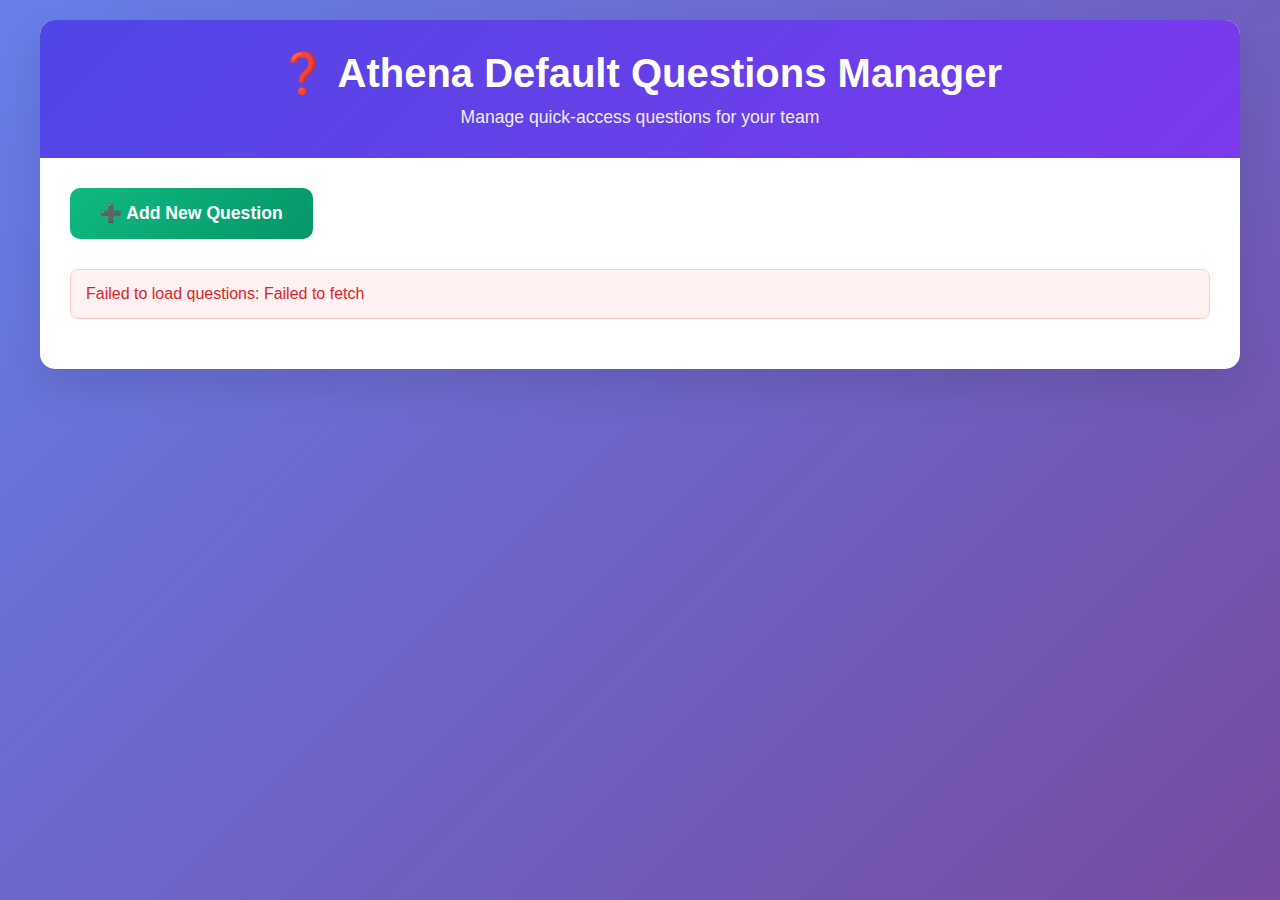
<file: default-questions.html>
<!DOCTYPE html>
<html lang="en">
<head>
    <meta charset="UTF-8">
    <meta name="viewport" content="width=device-width, initial-scale=1.0">
    <title>Athena Default Questions Manager</title>
    <style>
        * {
            margin: 0;
            padding: 0;
            box-sizing: border-box;
        }

        body {
            font-family: -apple-system, BlinkMacSystemFont, 'Segoe UI', Roboto, sans-serif;
            background: linear-gradient(135deg, #667eea 0%, #764ba2 100%);
            min-height: 100vh;
            padding: 20px;
        }

        .container {
            max-width: 1200px;
            margin: 0 auto;
            background: white;
            border-radius: 15px;
            box-shadow: 0 20px 40px rgba(0,0,0,0.1);
            overflow: hidden;
        }

        .header {
            background: linear-gradient(135deg, #4f46e5 0%, #7c3aed 100%);
            color: white;
            padding: 30px;
            text-align: center;
        }

        .header h1 {
            font-size: 2.5rem;
            margin-bottom: 10px;
        }

        .header p {
            opacity: 0.9;
            font-size: 1.1rem;
        }

        .main-content {
            padding: 30px;
        }

        .question-grid {
            display: grid;
            grid-template-columns: repeat(auto-fit, minmax(400px, 1fr));
            gap: 20px;
            margin-bottom: 30px;
        }

        .question-card {
            border: 2px solid #e5e7eb;
            border-radius: 12px;
            padding: 20px;
            background: #f9fafb;
            transition: all 0.3s ease;
        }

        .question-card:hover {
            border-color: #4f46e5;
            box-shadow: 0 8px 25px rgba(79, 70, 229, 0.15);
        }

        .question-card.inactive {
            opacity: 0.6;
            background: #f3f4f6;
        }

        .question-header {
            display: flex;
            justify-content: space-between;
            align-items: center;
            margin-bottom: 15px;
        }

        .question-status {
            background: #10b981;
            color: white;
            padding: 4px 12px;
            border-radius: 20px;
            font-size: 0.8rem;
            font-weight: 500;
        }

        .question-status.inactive {
            background: #6b7280;
        }

        .question-text {
            color: #1f2937;
            margin-bottom: 15px;
            font-size: 1rem;
            line-height: 1.5;
            font-weight: 500;
        }

        .question-meta {
            font-size: 0.85rem;
            color: #6b7280;
            margin-bottom: 15px;
        }

        .question-actions {
            display: flex;
            gap: 10px;
        }

        .btn {
            padding: 8px 16px;
            border: none;
            border-radius: 6px;
            cursor: pointer;
            font-size: 0.9rem;
            font-weight: 500;
            transition: all 0.2s ease;
        }

        .btn-primary {
            background: #4f46e5;
            color: white;
        }

        .btn-primary:hover {
            background: #4338ca;
        }

        .btn-secondary {
            background: #6b7280;
            color: white;
        }

        .btn-secondary:hover {
            background: #4b5563;
        }

        .btn-danger {
            background: #dc2626;
            color: white;
        }

        .btn-danger:hover {
            background: #b91c1c;
        }

        .btn-success {
            background: #059669;
            color: white;
        }

        .btn-success:hover {
            background: #047857;
        }

        .add-question-btn {
            background: linear-gradient(135deg, #10b981 0%, #059669 100%);
            color: white;
            border: none;
            padding: 15px 30px;
            border-radius: 10px;
            font-size: 1.1rem;
            font-weight: 600;
            cursor: pointer;
            transition: all 0.3s ease;
            margin-bottom: 30px;
        }

        .add-question-btn:hover {
            transform: translateY(-2px);
            box-shadow: 0 8px 25px rgba(16, 185, 129, 0.3);
        }

        .modal {
            display: none;
            position: fixed;
            top: 0;
            left: 0;
            width: 100%;
            height: 100%;
            background: rgba(0,0,0,0.5);
            z-index: 1000;
        }

        .modal-content {
            position: absolute;
            top: 50%;
            left: 50%;
            transform: translate(-50%, -50%);
            background: white;
            border-radius: 15px;
            padding: 30px;
            width: 90%;
            max-width: 600px;
            max-height: 90vh;
            overflow-y: auto;
        }

        .modal-header {
            display: flex;
            justify-content: space-between;
            align-items: center;
            margin-bottom: 25px;
            padding-bottom: 15px;
            border-bottom: 2px solid #e5e7eb;
        }

        .modal-title {
            font-size: 1.5rem;
            font-weight: 600;
            color: #1f2937;
        }

        .close-btn {
            background: none;
            border: none;
            font-size: 1.5rem;
            cursor: pointer;
            color: #6b7280;
        }

        .form-group {
            margin-bottom: 20px;
        }

        .form-label {
            display: block;
            margin-bottom: 8px;
            font-weight: 500;
            color: #374151;
        }

        .form-textarea {
            width: 100%;
            padding: 12px;
            border: 2px solid #d1d5db;
            border-radius: 8px;
            font-size: 1rem;
            transition: border-color 0.2s ease;
            min-height: 120px;
            font-family: inherit;
            line-height: 1.5;
            resize: vertical;
        }

        .form-textarea:focus {
            outline: none;
            border-color: #4f46e5;
        }

        .form-checkbox {
            margin-right: 8px;
        }

        .loading {
            text-align: center;
            padding: 50px;
            color: #6b7280;
        }

        .error {
            background: #fef2f2;
            border: 1px solid #fecaca;
            color: #dc2626;
            padding: 15px;
            border-radius: 8px;
            margin-bottom: 20px;
        }

        .success {
            background: #f0fdf4;
            border: 1px solid #bbf7d0;
            color: #059669;
            padding: 15px;
            border-radius: 8px;
            margin-bottom: 20px;
        }
    </style>
</head>
<body>
    <div class="container">
        <div class="header">
            <h1>❓ Athena Default Questions Manager</h1>
            <p>Manage quick-access questions for your team</p>
        </div>
        
        <div class="main-content">
            <button class="add-question-btn" onclick="openCreateModal()">
                ➕ Add New Question
            </button>
            
            <div id="error-message" class="error" style="display: none;"></div>
            <div id="success-message" class="success" style="display: none;"></div>
            
            <div id="loading" class="loading">
                Loading questions...
            </div>
            
            <div id="questions-container" class="question-grid" style="display: none;">
                <!-- Questions will be loaded here -->
            </div>
        </div>
    </div>

    <!-- Create/Edit Question Modal -->
    <div id="question-modal" class="modal">
        <div class="modal-content">
            <div class="modal-header">
                <h2 class="modal-title" id="modal-title">Add New Question</h2>
                <button class="close-btn" onclick="closeModal()">&times;</button>
            </div>
            
            <form id="question-form">
                <input type="hidden" id="question-id" value="">
                
                <div class="form-group">
                    <label class="form-label" for="question-text">Question Text</label>
                    <textarea id="question-text" class="form-textarea" required placeholder="Enter the question that users will see..."></textarea>
                </div>
                
                <div class="form-group">
                    <label>
                        <input type="checkbox" id="question-active" class="form-checkbox" checked>
                        <span class="form-label">Active (visible to users)</span>
                    </label>
                </div>
                
                <div class="question-actions">
                    <button type="submit" class="btn btn-primary">Save Question</button>
                    <button type="button" class="btn btn-secondary" onclick="closeModal()">Cancel</button>
                </div>
            </form>
        </div>
    </div>

    <script>
        const API_BASE = 'http://10.0.33.97:8001';
        let questions = [];
        let editingQuestionId = null;

        // Load questions on page load
        document.addEventListener('DOMContentLoaded', function() {
            loadQuestions();
        });

        async function loadQuestions() {
            try {
                const response = await fetch(`${API_BASE}/default-questions/all`);
                if (!response.ok) {
                    throw new Error(`HTTP error! status: ${response.status}`);
                }
                questions = await response.json();
                renderQuestions();
            } catch (error) {
                console.error('Error loading questions:', error);
                showError('Failed to load questions: ' + error.message);
                document.getElementById('loading').style.display = 'none';
            }
        }

        function renderQuestions() {
            const container = document.getElementById('questions-container');
            const loading = document.getElementById('loading');
            
            if (questions.length === 0) {
                container.innerHTML = '<p style="text-align: center; color: #6b7280; padding: 50px;">No questions found. Add your first question!</p>';
            } else {
                container.innerHTML = questions.map(question => `
                    <div class="question-card ${!question.is_active ? 'inactive' : ''}">
                        <div class="question-header">
                            <div class="question-status ${!question.is_active ? 'inactive' : ''}">
                                ${question.is_active ? 'ACTIVE' : 'INACTIVE'}
                            </div>
                        </div>
                        
                        <div class="question-text">${question.question_text}</div>
                        
                        <div class="question-meta">
                            Added: ${new Date(question.created_at).toLocaleDateString()} at ${new Date(question.created_at).toLocaleTimeString([], {hour: '2-digit', minute: '2-digit'})}
                        </div>
                        
                        <div class="question-actions">
                            <button class="btn btn-primary" onclick="editQuestion(${question.id})">Edit</button>
                            ${question.is_active ? `<button class="btn btn-secondary" onclick="toggleActive(${question.id}, false)">Deactivate</button>` : `<button class="btn btn-success" onclick="toggleActive(${question.id}, true)">Activate</button>`}
                            <button class="btn btn-danger" onclick="deleteQuestion(${question.id})">Delete</button>
                        </div>
                    </div>
                `).join('');
            }
            
            loading.style.display = 'none';
            container.style.display = 'grid';
        }

        function openCreateModal() {
            editingQuestionId = null;
            document.getElementById('modal-title').textContent = 'Add New Question';
            document.getElementById('question-form').reset();
            document.getElementById('question-id').value = '';
            document.getElementById('question-active').checked = true;
            document.getElementById('question-modal').style.display = 'block';
        }

        function editQuestion(id) {
            const question = questions.find(q => q.id === id);
            if (!question) return;
            
            editingQuestionId = id;
            document.getElementById('modal-title').textContent = 'Edit Question';
            document.getElementById('question-id').value = question.id;
            document.getElementById('question-text').value = question.question_text;
            document.getElementById('question-active').checked = question.is_active;
            document.getElementById('question-modal').style.display = 'block';
        }

        function closeModal() {
            document.getElementById('question-modal').style.display = 'none';
            editingQuestionId = null;
        }

        async function toggleActive(id, newActiveState) {
            try {
                const response = await fetch(`${API_BASE}/default-questions/${id}`, {
                    method: 'PUT',
                    headers: {
                        'Content-Type': 'application/json',
                    },
                    body: JSON.stringify({
                        is_active: newActiveState
                    })
                });

                if (!response.ok) {
                    throw new Error(`HTTP error! status: ${response.status}`);
                }

                showSuccess(`Question ${newActiveState ? 'activated' : 'deactivated'} successfully!`);
                loadQuestions();
            } catch (error) {
                console.error('Error toggling active state:', error);
                showError('Failed to update question: ' + error.message);
            }
        }

        async function deleteQuestion(id) {
            if (!confirm('Are you sure you want to delete this question?')) {
                return;
            }

            try {
                const response = await fetch(`${API_BASE}/default-questions/${id}`, {
                    method: 'DELETE'
                });

                if (!response.ok) {
                    throw new Error(`HTTP error! status: ${response.status}`);
                }

                showSuccess('Question deleted successfully!');
                loadQuestions();
            } catch (error) {
                console.error('Error deleting question:', error);
                showError('Failed to delete question: ' + error.message);
            }
        }

        // Handle form submission
        document.getElementById('question-form').addEventListener('submit', async function(e) {
            e.preventDefault();
            
            const formData = {
                question_text: document.getElementById('question-text').value,
                is_active: document.getElementById('question-active').checked
            };

            try {
                let response;
                if (editingQuestionId) {
                    // Update existing question
                    response = await fetch(`${API_BASE}/default-questions/${editingQuestionId}`, {
                        method: 'PUT',
                        headers: {
                            'Content-Type': 'application/json',
                        },
                        body: JSON.stringify(formData)
                    });
                } else {
                    // Create new question
                    response = await fetch(`${API_BASE}/default-questions`, {
                        method: 'POST',
                        headers: {
                            'Content-Type': 'application/json',
                        },
                        body: JSON.stringify(formData)
                    });
                }

                if (!response.ok) {
                    const errorData = await response.json();
                    throw new Error(errorData.detail || `HTTP error! status: ${response.status}`);
                }

                showSuccess(editingQuestionId ? 'Question updated successfully!' : 'Question added successfully!');
                closeModal();
                loadQuestions();
            } catch (error) {
                console.error('Error saving question:', error);
                showError('Failed to save question: ' + error.message);
            }
        });

        function showError(message) {
            const errorDiv = document.getElementById('error-message');
            errorDiv.textContent = message;
            errorDiv.style.display = 'block';
            document.getElementById('success-message').style.display = 'none';
            setTimeout(() => {
                errorDiv.style.display = 'none';
            }, 5000);
        }

        function showSuccess(message) {
            const successDiv = document.getElementById('success-message');
            successDiv.textContent = message;
            successDiv.style.display = 'block';
            document.getElementById('error-message').style.display = 'none';
            setTimeout(() => {
                successDiv.style.display = 'none';
            }, 3000);
        }

        // Close modal when clicking outside
        window.addEventListener('click', function(event) {
            const modal = document.getElementById('question-modal');
            if (event.target === modal) {
                closeModal();
            }
        });
    </script>
</body>
</html>
</file>
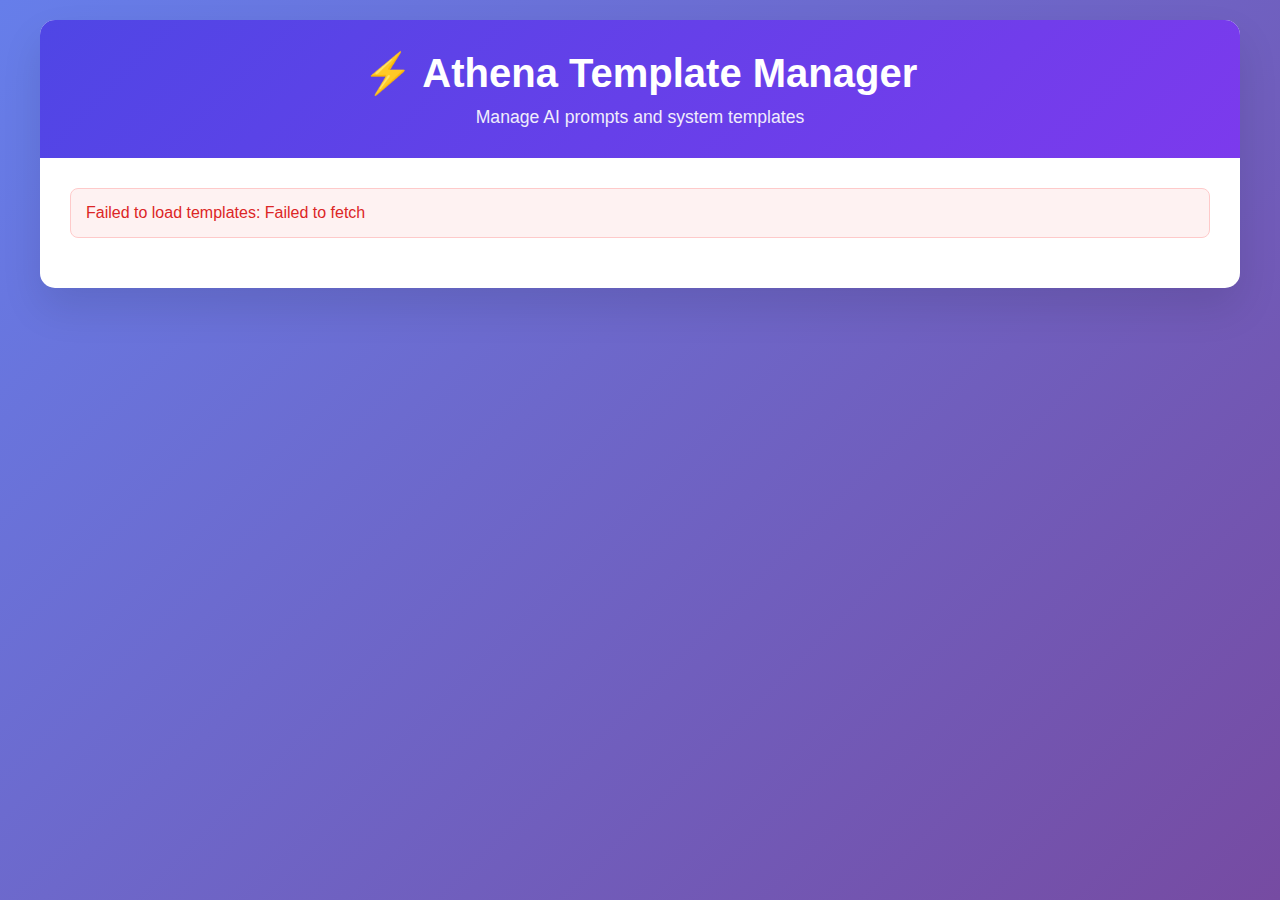
<file: templates.html>
<!DOCTYPE html>
<html lang="en">
<head>
    <meta charset="UTF-8">
    <meta name="viewport" content="width=device-width, initial-scale=1.0">
    <title>Athena Template Manager</title>
    <style>
        * {
            margin: 0;
            padding: 0;
            box-sizing: border-box;
        }

        body {
            font-family: -apple-system, BlinkMacSystemFont, 'Segoe UI', Roboto, sans-serif;
            background: linear-gradient(135deg, #667eea 0%, #764ba2 100%);
            min-height: 100vh;
            padding: 20px;
        }

        .container {
            max-width: 1200px;
            margin: 0 auto;
            background: white;
            border-radius: 15px;
            box-shadow: 0 20px 40px rgba(0,0,0,0.1);
            overflow: hidden;
        }

        .header {
            background: linear-gradient(135deg, #4f46e5 0%, #7c3aed 100%);
            color: white;
            padding: 30px;
            text-align: center;
        }

        .header h1 {
            font-size: 2.5rem;
            margin-bottom: 10px;
        }

        .header p {
            opacity: 0.9;
            font-size: 1.1rem;
        }

        .main-content {
            padding: 30px;
        }

        .template-grid {
            display: grid;
            grid-template-columns: repeat(auto-fit, minmax(500px, 1fr));
            gap: 30px;
            margin-bottom: 30px;
        }

        .template-card {
            border: 2px solid #e5e7eb;
            border-radius: 12px;
            padding: 25px;
            background: #f9fafb;
            transition: all 0.3s ease;
        }

        .template-card:hover {
            border-color: #4f46e5;
            box-shadow: 0 8px 25px rgba(79, 70, 229, 0.15);
        }

        .template-card.default {
            border-color: #10b981;
            background: #ecfdf5;
        }

        .template-header {
            display: flex;
            justify-content: space-between;
            align-items: center;
            margin-bottom: 15px;
        }

        .template-title {
            font-size: 1.3rem;
            font-weight: 600;
            color: #1f2937;
        }

        .template-type {
            background: #4f46e5;
            color: white;
            padding: 4px 12px;
            border-radius: 20px;
            font-size: 0.8rem;
            font-weight: 500;
        }

        .template-type.system {
            background: #059669;
        }

        .template-type.schema {
            background: #dc2626;
        }

        .template-description {
            color: #6b7280;
            margin-bottom: 15px;
            font-size: 0.95rem;
        }

        .template-content {
            background: white;
            border: 1px solid #d1d5db;
            border-radius: 8px;
            padding: 15px;
            font-family: 'Monaco', 'Menlo', 'Ubuntu Mono', monospace;
            font-size: 0.85rem;
            line-height: 1.5;
            max-height: 200px;
            overflow-y: auto;
            margin-bottom: 15px;
            white-space: pre-wrap;
        }

        .template-actions {
            display: flex;
            gap: 10px;
        }

        .btn {
            padding: 8px 16px;
            border: none;
            border-radius: 6px;
            cursor: pointer;
            font-size: 0.9rem;
            font-weight: 500;
            transition: all 0.2s ease;
        }

        .btn-primary {
            background: #4f46e5;
            color: white;
        }

        .btn-primary:hover {
            background: #4338ca;
        }

        .btn-secondary {
            background: #6b7280;
            color: white;
        }

        .btn-secondary:hover {
            background: #4b5563;
        }

        .btn-danger {
            background: #dc2626;
            color: white;
        }

        .btn-danger:hover {
            background: #b91c1c;
        }

        .btn-success {
            background: #059669;
            color: white;
        }

        .btn-success:hover {
            background: #047857;
        }

        .add-template-btn {
            background: linear-gradient(135deg, #10b981 0%, #059669 100%);
            color: white;
            border: none;
            padding: 15px 30px;
            border-radius: 10px;
            font-size: 1.1rem;
            font-weight: 600;
            cursor: pointer;
            transition: all 0.3s ease;
            margin-bottom: 30px;
        }

        .add-template-btn:hover {
            transform: translateY(-2px);
            box-shadow: 0 8px 25px rgba(16, 185, 129, 0.3);
        }

        .modal {
            display: none;
            position: fixed;
            top: 0;
            left: 0;
            width: 100%;
            height: 100%;
            background: rgba(0,0,0,0.5);
            z-index: 1000;
        }

        .modal-content {
            position: absolute;
            top: 50%;
            left: 50%;
            transform: translate(-50%, -50%);
            background: white;
            border-radius: 15px;
            padding: 30px;
            width: 90%;
            max-width: 800px;
            max-height: 90vh;
            overflow-y: auto;
        }

        .modal-header {
            display: flex;
            justify-content: space-between;
            align-items: center;
            margin-bottom: 25px;
            padding-bottom: 15px;
            border-bottom: 2px solid #e5e7eb;
        }

        .modal-title {
            font-size: 1.5rem;
            font-weight: 600;
            color: #1f2937;
        }

        .close-btn {
            background: none;
            border: none;
            font-size: 1.5rem;
            cursor: pointer;
            color: #6b7280;
        }

        .form-group {
            margin-bottom: 20px;
        }

        .form-label {
            display: block;
            margin-bottom: 8px;
            font-weight: 500;
            color: #374151;
        }

        .form-input, .form-select, .form-textarea {
            width: 100%;
            padding: 12px;
            border: 2px solid #d1d5db;
            border-radius: 8px;
            font-size: 1rem;
            transition: border-color 0.2s ease;
        }

        .form-input:focus, .form-select:focus, .form-textarea:focus {
            outline: none;
            border-color: #4f46e5;
        }

        .form-textarea {
            min-height: 300px;
            font-family: 'Monaco', 'Menlo', 'Ubuntu Mono', monospace;
            font-size: 0.9rem;
            line-height: 1.5;
        }

        .form-checkbox {
            margin-right: 8px;
        }

        .default-badge {
            background: #10b981;
            color: white;
            padding: 2px 8px;
            border-radius: 12px;
            font-size: 0.7rem;
            font-weight: 500;
            margin-left: 10px;
        }

        .loading {
            text-align: center;
            padding: 50px;
            color: #6b7280;
        }

        .error {
            background: #fef2f2;
            border: 1px solid #fecaca;
            color: #dc2626;
            padding: 15px;
            border-radius: 8px;
            margin-bottom: 20px;
        }

        .success {
            background: #f0fdf4;
            border: 1px solid #bbf7d0;
            color: #059669;
            padding: 15px;
            border-radius: 8px;
            margin-bottom: 20px;
        }
    </style>
</head>
<body>
    <div class="container">
        <div class="header">
            <h1>⚡ Athena Template Manager</h1>
            <p>Manage AI prompts and system templates</p>
        </div>
        
        <div class="main-content">
            <!-- <button class="add-template-btn" onclick="openCreateModal()">
                ➕ Create New Template
            </button> -->
            
            <div id="error-message" class="error" style="display: none;"></div>
            <div id="success-message" class="success" style="display: none;"></div>
            
            <div id="loading" class="loading">
                Loading templates...
            </div>
            
            <div id="templates-container" class="template-grid" style="display: none;">
                <!-- Templates will be loaded here -->
            </div>
        </div>
    </div>

    <!-- Create/Edit Template Modal -->
    <div id="template-modal" class="modal">
        <div class="modal-content">
            <div class="modal-header">
                <h2 class="modal-title" id="modal-title">Create New Template</h2>
                <button class="close-btn" onclick="closeModal()">&times;</button>
            </div>
            
            <form id="template-form">
                <input type="hidden" id="template-id" value="">
                
                <div class="form-group">
                    <label class="form-label" for="template-name">Template Name</label>
                    <input type="text" id="template-name" class="form-input" required>
                </div>
                
                <div class="form-group">
                    <label class="form-label" for="template-description">Description</label>
                    <input type="text" id="template-description" class="form-input">
                </div>
                
                <div class="form-group">
                    <label class="form-label" for="template-type">Template Type</label>
                    <select id="template-type" class="form-select" required>
                        <option value="">Select Type</option>
                        <option value="SYSTEM_PROMPT">System Prompt</option>
                        <option value="SCHEMA_CARD">Schema Card</option>
                    </select>
                </div>
                
                <div class="form-group">
                    <label class="form-label" for="template-content">Template Content</label>
                    <textarea id="template-content" class="form-textarea" required placeholder="Enter your template content here..."></textarea>
                </div>
                
                <div class="form-group">
                    <label>
                        <input type="checkbox" id="template-active" class="form-checkbox" checked disabled>
                        <span class="form-label">Active</span>
                    </label>
                </div>
                
                <div class="form-group">
                    <label>
                        <input type="checkbox" id="template-default" class="form-checkbox" disabled>
                        <span class="form-label">Set as Default</span>
                    </label>
                </div>
                
                <div class="template-actions">
                    <button type="submit" class="btn btn-primary">Save Template</button>
                    <button type="button" class="btn btn-secondary" onclick="closeModal()">Cancel</button>
                </div>
            </form>
        </div>
    </div>

    <script>
        const API_BASE = 'http://10.0.33.97:8001';
        let templates = [];
        let editingTemplateId = null;

        // Load templates on page load
        document.addEventListener('DOMContentLoaded', function() {
            loadTemplates();
        });

        async function loadTemplates() {
            try {
                const response = await fetch(`${API_BASE}/templates`);
                if (!response.ok) {
                    throw new Error(`HTTP error! status: ${response.status}`);
                }
                templates = await response.json();
                renderTemplates();
            } catch (error) {
                console.error('Error loading templates:', error);
                showError('Failed to load templates: ' + error.message);
                document.getElementById('loading').style.display = 'none';
            }
        }

        function renderTemplates() {
            const container = document.getElementById('templates-container');
            const loading = document.getElementById('loading');
            
            if (templates.length === 0) {
                container.innerHTML = '<p style="text-align: center; color: #6b7280; padding: 50px;">No templates found. Create your first template!</p>';
            } else {
                container.innerHTML = templates.map(template => `
                    <div class="template-card ${template.is_default ? 'default' : ''}">
                        <div class="template-header">
                            <div class="template-title">
                                ${template.name}
                                ${template.is_default ? '<span class="default-badge">DEFAULT</span>' : ''}
                            </div>
                            <div class="template-type ${template.template_type.toLowerCase().replace('_', ' ')}">${template.template_type}</div>
                        </div>
                        
                        ${template.description ? `<div class="template-description">${template.description}</div>` : ''}
                        
                        <div class="template-content">${template.content}</div>
                        
                        <div class="template-actions">
                            <button class="btn btn-primary" onclick="editTemplate(${template.id})">Edit</button>
                            ${!template.is_default ? `<button class="btn btn-success" onclick="setAsDefault(${template.id})">Set Default</button>` : ''}
                            ${!template.is_default ? `<button class="btn btn-danger" onclick="deleteTemplate(${template.id})">Delete</button>` : ''}
                        </div>
                    </div>
                `).join('');
            }
            
            loading.style.display = 'none';
            container.style.display = 'grid';
        }

        function openCreateModal() {
            editingTemplateId = null;
            document.getElementById('modal-title').textContent = 'Create New Template';
            document.getElementById('template-form').reset();
            document.getElementById('template-id').value = '';
            document.getElementById('template-active').checked = true;
            document.getElementById('template-default').checked = false;
            document.getElementById('template-modal').style.display = 'block';
        }

        function editTemplate(id) {
            const template = templates.find(t => t.id === id);
            if (!template) return;
            
            editingTemplateId = id;
            document.getElementById('modal-title').textContent = 'Edit Template';
            document.getElementById('template-id').value = template.id;
            document.getElementById('template-name').value = template.name;
            document.getElementById('template-description').value = template.description || '';
            document.getElementById('template-type').value = template.template_type;
            document.getElementById('template-content').value = template.content;
            document.getElementById('template-active').checked = template.is_active;
            document.getElementById('template-default').checked = template.is_default;
            document.getElementById('template-modal').style.display = 'block';
        }

        function closeModal() {
            document.getElementById('template-modal').style.display = 'none';
            editingTemplateId = null;
        }

        async function setAsDefault(id) {
            try {
                const response = await fetch(`${API_BASE}/templates/${id}`, {
                    method: 'PUT',
                    headers: {
                        'Content-Type': 'application/json',
                    },
                    body: JSON.stringify({
                        is_default: true
                    })
                });

                if (!response.ok) {
                    throw new Error(`HTTP error! status: ${response.status}`);
                }

                showSuccess('Template set as default successfully!');
                loadTemplates();
            } catch (error) {
                console.error('Error setting default:', error);
                showError('Failed to set as default: ' + error.message);
            }
        }

        async function deleteTemplate(id) {
            if (!confirm('Are you sure you want to delete this template?')) {
                return;
            }

            try {
                const response = await fetch(`${API_BASE}/templates/${id}`, {
                    method: 'DELETE'
                });

                if (!response.ok) {
                    throw new Error(`HTTP error! status: ${response.status}`);
                }

                showSuccess('Template deleted successfully!');
                loadTemplates();
            } catch (error) {
                console.error('Error deleting template:', error);
                showError('Failed to delete template: ' + error.message);
            }
        }

        // Handle form submission
        document.getElementById('template-form').addEventListener('submit', async function(e) {
            e.preventDefault();
            
            const formData = {
                name: document.getElementById('template-name').value,
                description: document.getElementById('template-description').value,
                template_type: document.getElementById('template-type').value,
                content: document.getElementById('template-content').value,
                is_active: document.getElementById('template-active').checked,
                is_default: document.getElementById('template-default').checked
            };

            try {
                let response;
                if (editingTemplateId) {
                    // Update existing template
                    response = await fetch(`${API_BASE}/templates/${editingTemplateId}`, {
                        method: 'PUT',
                        headers: {
                            'Content-Type': 'application/json',
                        },
                        body: JSON.stringify(formData)
                    });
                } else {
                    // Create new template
                    response = await fetch(`${API_BASE}/templates`, {
                        method: 'POST',
                        headers: {
                            'Content-Type': 'application/json',
                        },
                        body: JSON.stringify(formData)
                    });
                }

                if (!response.ok) {
                    const errorData = await response.json();
                    throw new Error(errorData.detail || `HTTP error! status: ${response.status}`);
                }

                showSuccess(editingTemplateId ? 'Template updated successfully!' : 'Template created successfully!');
                closeModal();
                loadTemplates();
            } catch (error) {
                console.error('Error saving template:', error);
                showError('Failed to save template: ' + error.message);
            }
        });

        function showError(message) {
            const errorDiv = document.getElementById('error-message');
            errorDiv.textContent = message;
            errorDiv.style.display = 'block';
            document.getElementById('success-message').style.display = 'none';
            setTimeout(() => {
                errorDiv.style.display = 'none';
            }, 5000);
        }

        function showSuccess(message) {
            const successDiv = document.getElementById('success-message');
            successDiv.textContent = message;
            successDiv.style.display = 'block';
            document.getElementById('error-message').style.display = 'none';
            setTimeout(() => {
                successDiv.style.display = 'none';
            }, 3000);
        }

        // Close modal when clicking outside
        window.addEventListener('click', function(event) {
            const modal = document.getElementById('template-modal');
            if (event.target === modal) {
                closeModal();
            }
        });
    </script>
</body>
</html>
</file>
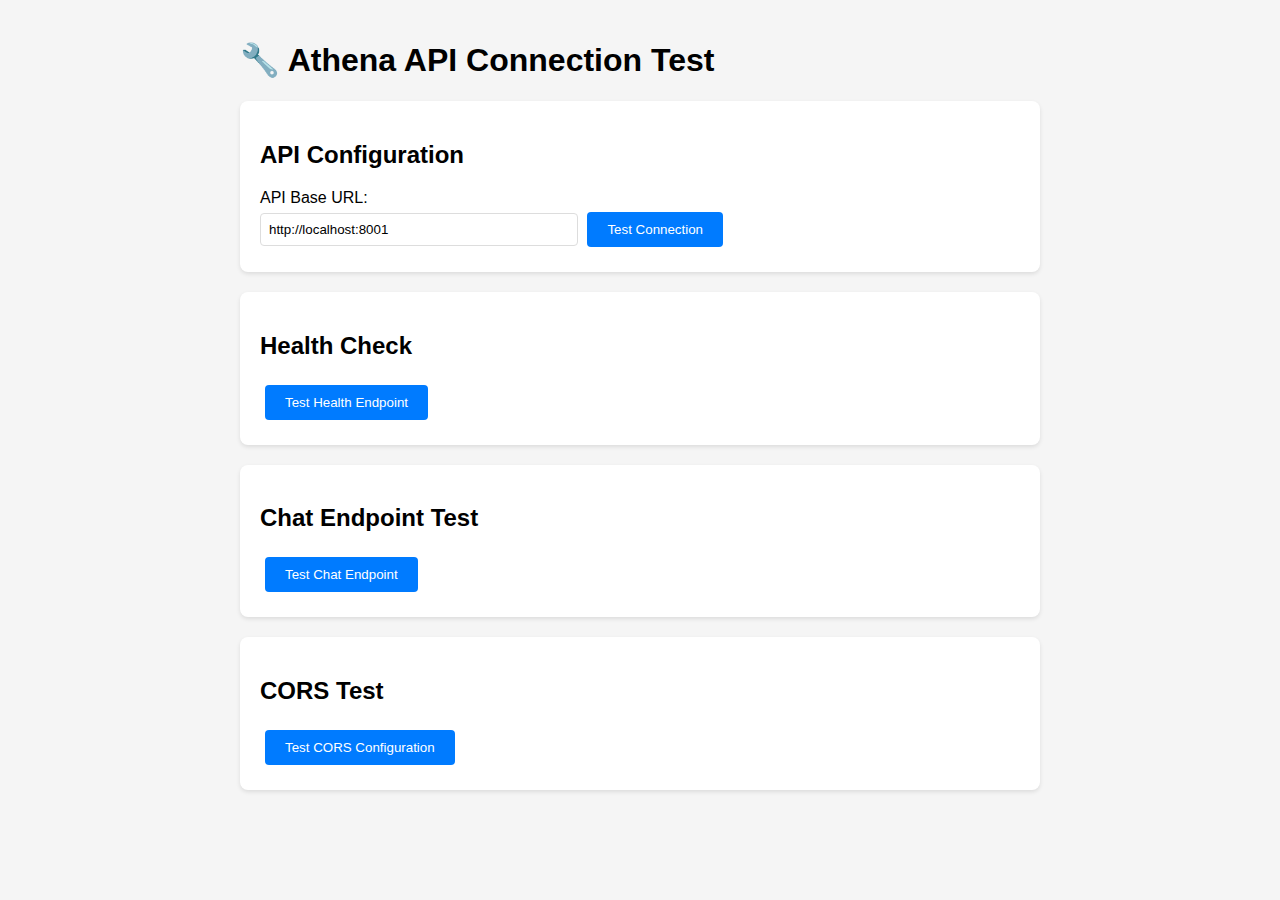
<file: test-connection.html>
<!DOCTYPE html>
<html lang="en">
<head>
    <meta charset="UTF-8">
    <meta name="viewport" content="width=device-width, initial-scale=1.0">
    <title>Athena API Connection Test</title>
    <style>
        body {
            font-family: Arial, sans-serif;
            max-width: 800px;
            margin: 0 auto;
            padding: 20px;
            background: #f5f5f5;
        }
        .test-section {
            background: white;
            padding: 20px;
            margin: 20px 0;
            border-radius: 8px;
            box-shadow: 0 2px 4px rgba(0,0,0,0.1);
        }
        .success { color: green; }
        .error { color: red; }
        .info { color: blue; }
        button {
            background: #007bff;
            color: white;
            border: none;
            padding: 10px 20px;
            border-radius: 4px;
            cursor: pointer;
            margin: 5px;
        }
        button:hover { background: #0056b3; }
        pre {
            background: #f8f9fa;
            padding: 10px;
            border-radius: 4px;
            overflow-x: auto;
        }
        input {
            padding: 8px;
            border: 1px solid #ddd;
            border-radius: 4px;
            width: 300px;
        }
    </style>
</head>
<body>
    <h1>🔧 Athena API Connection Test</h1>
    
    <div class="test-section">
        <h2>API Configuration</h2>
        <label for="apiUrl">API Base URL:</label><br>
        <input type="text" id="apiUrl" value="http://localhost:8001" placeholder="http://localhost:8001">
        <button onclick="testConnection()">Test Connection</button>
        <div id="connectionResult"></div>
    </div>

    <div class="test-section">
        <h2>Health Check</h2>
        <button onclick="testHealth()">Test Health Endpoint</button>
        <div id="healthResult"></div>
    </div>

    <div class="test-section">
        <h2>Chat Endpoint Test</h2>
        <button onclick="testChat()">Test Chat Endpoint</button>
        <div id="chatResult"></div>
    </div>

    <div class="test-section">
        <h2>CORS Test</h2>
        <button onclick="testCORS()">Test CORS Configuration</button>
        <div id="corsResult"></div>
    </div>

    <script>
        async function testConnection() {
            const url = document.getElementById('apiUrl').value;
            const resultDiv = document.getElementById('connectionResult');
            
            resultDiv.innerHTML = '<div class="info">Testing connection...</div>';
            
            try {
                const response = await fetch(`${url}/healthz`);
                if (response.ok) {
                    const data = await response.json();
                    resultDiv.innerHTML = `<div class="success">✅ Connection successful!<br>Response: <pre>${JSON.stringify(data, null, 2)}</pre></div>`;
                } else {
                    resultDiv.innerHTML = `<div class="error">❌ Connection failed: ${response.status} ${response.statusText}</div>`;
                }
            } catch (error) {
                resultDiv.innerHTML = `<div class="error">❌ Connection error: ${error.message}</div>`;
            }
        }

        async function testHealth() {
            const url = document.getElementById('apiUrl').value;
            const resultDiv = document.getElementById('healthResult');
            
            resultDiv.innerHTML = '<div class="info">Testing health endpoint...</div>';
            
            try {
                const response = await fetch(`${url}/healthz`);
                const data = await response.json();
                
                resultDiv.innerHTML = `
                    <div class="success">
                        ✅ Health check passed!<br>
                        Status: ${data.ok ? 'OK' : 'ERROR'}<br>
                        Database: ${data.db ? 'Connected' : 'Disconnected'}<br>
                        <pre>${JSON.stringify(data, null, 2)}</pre>
                    </div>
                `;
            } catch (error) {
                resultDiv.innerHTML = `<div class="error">❌ Health check failed: ${error.message}</div>`;
            }
        }

        async function testChat() {
            const url = document.getElementById('apiUrl').value;
            const resultDiv = document.getElementById('chatResult');
            
            resultDiv.innerHTML = '<div class="info">Testing chat endpoint...</div>';
            
            try {
                const response = await fetch(`${url}/chat`, {
                    method: 'POST',
                    headers: {
                        'Content-Type': 'application/json',
                    },
                    body: JSON.stringify({
                        session_id: 'test_session_' + Date.now(),
                        message: 'Hello, this is a test message',
                        title: null
                    })
                });
                
                if (response.ok) {
                    const data = await response.json();
                    resultDiv.innerHTML = `
                        <div class="success">
                            ✅ Chat endpoint working!<br>
                            Answer: ${data.answer}<br>
                            Latency: ${data.latency_ms}ms<br>
                            <pre>${JSON.stringify(data, null, 2)}</pre>
                        </div>
                    `;
                } else {
                    const errorText = await response.text();
                    resultDiv.innerHTML = `<div class="error">❌ Chat endpoint failed: ${response.status} ${response.statusText}<br><pre>${errorText}</pre></div>`;
                }
            } catch (error) {
                resultDiv.innerHTML = `<div class="error">❌ Chat endpoint error: ${error.message}</div>`;
            }
        }

        async function testCORS() {
            const url = document.getElementById('apiUrl').value;
            const resultDiv = document.getElementById('corsResult');
            
            resultDiv.innerHTML = '<div class="info">Testing CORS configuration...</div>';
            
            try {
                // Test preflight request
                const preflightResponse = await fetch(`${url}/chat`, {
                    method: 'OPTIONS',
                    headers: {
                        'Origin': window.location.origin,
                        'Access-Control-Request-Method': 'POST',
                        'Access-Control-Request-Headers': 'Content-Type'
                    }
                });
                
                const corsHeaders = {
                    'Access-Control-Allow-Origin': preflightResponse.headers.get('Access-Control-Allow-Origin'),
                    'Access-Control-Allow-Methods': preflightResponse.headers.get('Access-Control-Allow-Methods'),
                    'Access-Control-Allow-Headers': preflightResponse.headers.get('Access-Control-Allow-Headers'),
                    'Access-Control-Allow-Credentials': preflightResponse.headers.get('Access-Control-Allow-Credentials')
                };
                
                resultDiv.innerHTML = `
                    <div class="success">
                        ✅ CORS preflight successful!<br>
                        <pre>${JSON.stringify(corsHeaders, null, 2)}</pre>
                    </div>
                `;
            } catch (error) {
                resultDiv.innerHTML = `<div class="error">❌ CORS test failed: ${error.message}</div>`;
            }
        }

        // Auto-test on load
        window.addEventListener('load', () => {
            setTimeout(testConnection, 1000);
        });
    </script>
</body>
</html>
</file>
